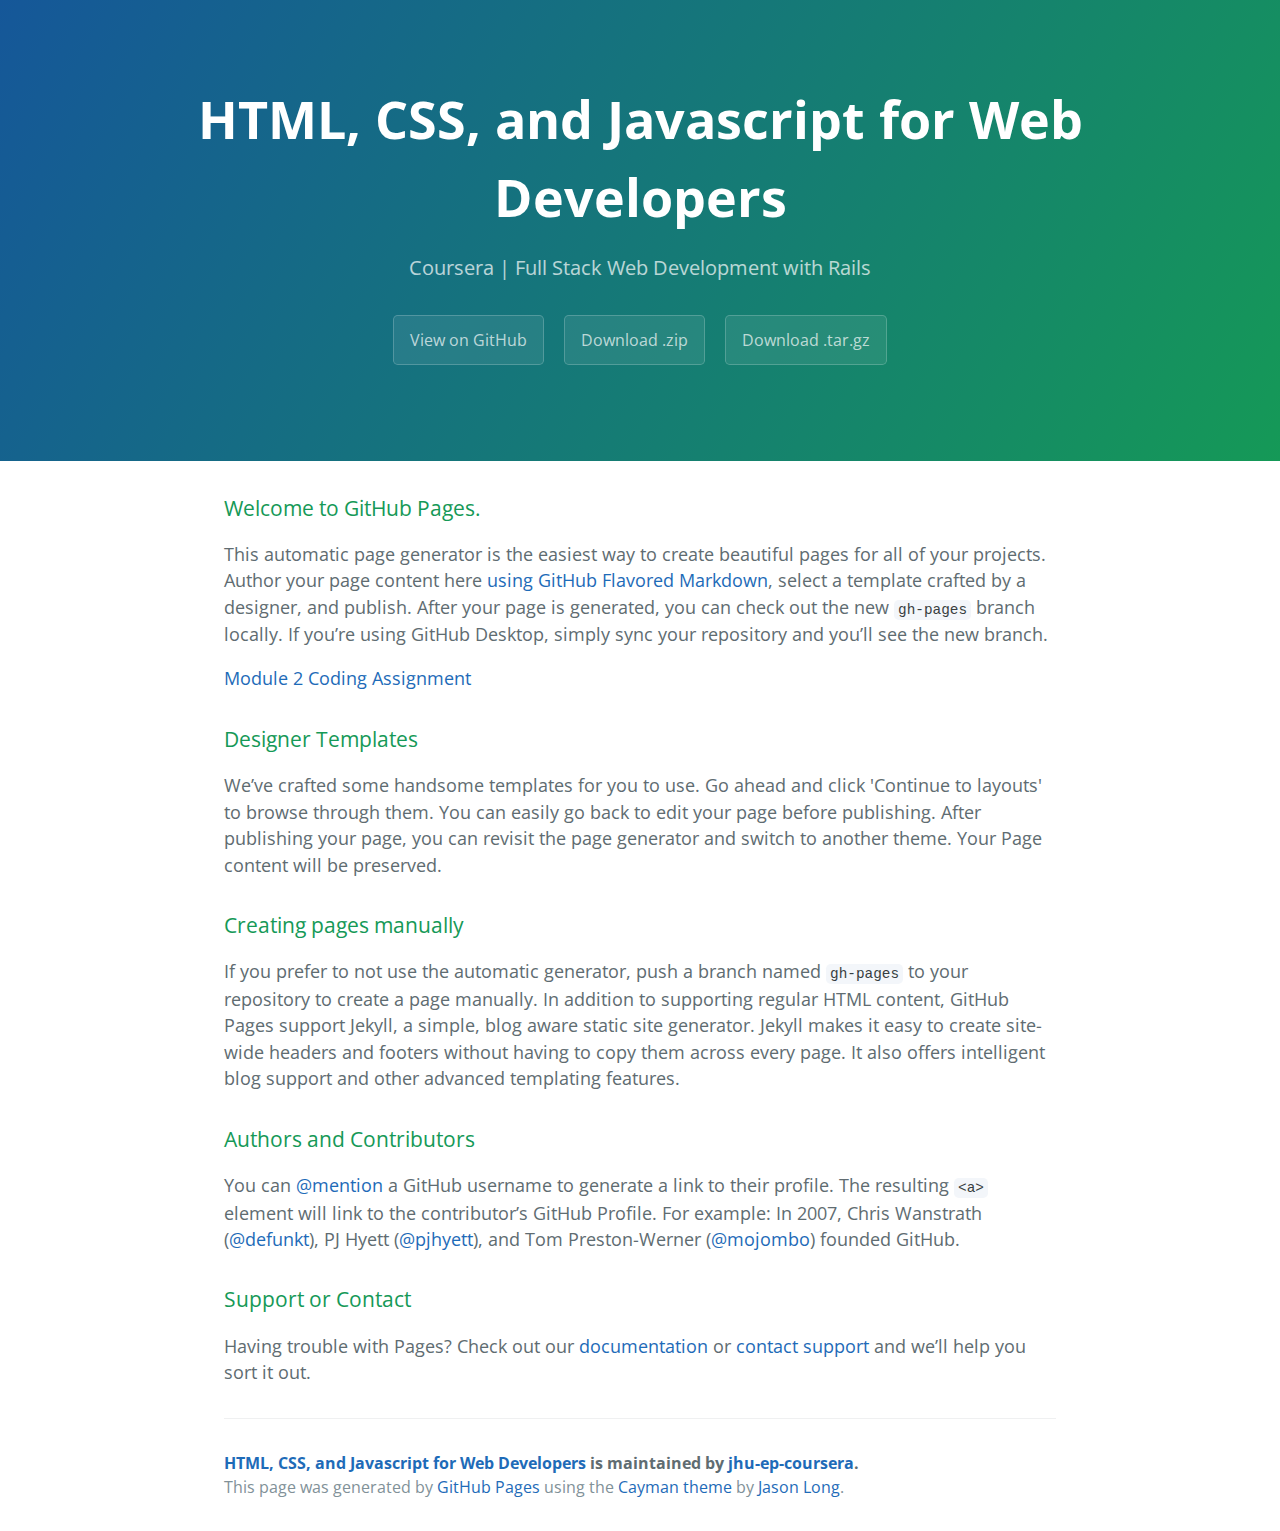
<file: index.html>
<!DOCTYPE html>
<html lang="en-us">
  <head>
    <meta charset="UTF-8">
    <title>HTML, CSS, and Javascript for Web Developers by jhu-ep-coursera</title>
    <meta name="viewport" content="width=device-width, initial-scale=1">
    <link rel="stylesheet" type="text/css" href="stylesheets/normalize.css" media="screen">
    <link href='https://fonts.googleapis.com/css?family=Open+Sans:400,700' rel='stylesheet' type='text/css'>
    <link rel="stylesheet" type="text/css" href="stylesheets/stylesheet.css" media="screen">
    <link rel="stylesheet" type="text/css" href="stylesheets/github-light.css" media="screen">
  </head>
  <body>
    <section class="page-header">
      <h1 class="project-name">HTML, CSS, and Javascript for Web Developers</h1>
      <h2 class="project-tagline">Coursera | Full Stack Web Development with Rails</h2>
      <a href="https://github.com/jhu-ep-coursera/fullstack-course4" class="btn">View on GitHub</a>
      <a href="https://github.com/jhu-ep-coursera/fullstack-course4/zipball/master" class="btn">Download .zip</a>
      <a href="https://github.com/jhu-ep-coursera/fullstack-course4/tarball/master" class="btn">Download .tar.gz</a>
    </section>

    <section class="main-content">
      <h3>
<a id="welcome-to-github-pages" class="anchor" href="#welcome-to-github-pages" aria-hidden="true"><span aria-hidden="true" class="octicon octicon-link"></span></a>Welcome to GitHub Pages.</h3>

<p>This automatic page generator is the easiest way to create beautiful pages for all of your projects. Author your page content here <a href="https://guides.github.com/features/mastering-markdown/">using GitHub Flavored Markdown</a>, select a template crafted by a designer, and publish. After your page is generated, you can check out the new <code>gh-pages</code> branch locally. If you’re using GitHub Desktop, simply sync your repository and you’ll see the new branch.</p>

<p><a href="assignment2">Module 2 Coding Assignment</a></p>

<h3>
<a id="designer-templates" class="anchor" href="#designer-templates" aria-hidden="true"><span aria-hidden="true" class="octicon octicon-link"></span></a>Designer Templates</h3>

<p>We’ve crafted some handsome templates for you to use. Go ahead and click 'Continue to layouts' to browse through them. You can easily go back to edit your page before publishing. After publishing your page, you can revisit the page generator and switch to another theme. Your Page content will be preserved.</p>

<h3>
<a id="creating-pages-manually" class="anchor" href="#creating-pages-manually" aria-hidden="true"><span aria-hidden="true" class="octicon octicon-link"></span></a>Creating pages manually</h3>

<p>If you prefer to not use the automatic generator, push a branch named <code>gh-pages</code> to your repository to create a page manually. In addition to supporting regular HTML content, GitHub Pages support Jekyll, a simple, blog aware static site generator. Jekyll makes it easy to create site-wide headers and footers without having to copy them across every page. It also offers intelligent blog support and other advanced templating features.</p>

<h3>
<a id="authors-and-contributors" class="anchor" href="#authors-and-contributors" aria-hidden="true"><span aria-hidden="true" class="octicon octicon-link"></span></a>Authors and Contributors</h3>

<p>You can <a href="https://help.github.com/articles/basic-writing-and-formatting-syntax/#mentioning-users-and-teams" class="user-mention">@mention</a> a GitHub username to generate a link to their profile. The resulting <code>&lt;a&gt;</code> element will link to the contributor’s GitHub Profile. For example: In 2007, Chris Wanstrath (<a href="https://github.com/defunkt" class="user-mention">@defunkt</a>), PJ Hyett (<a href="https://github.com/pjhyett" class="user-mention">@pjhyett</a>), and Tom Preston-Werner (<a href="https://github.com/mojombo" class="user-mention">@mojombo</a>) founded GitHub.</p>

<h3>
<a id="support-or-contact" class="anchor" href="#support-or-contact" aria-hidden="true"><span aria-hidden="true" class="octicon octicon-link"></span></a>Support or Contact</h3>

<p>Having trouble with Pages? Check out our <a href="https://help.github.com/pages">documentation</a> or <a href="https://github.com/contact">contact support</a> and we’ll help you sort it out.</p>

      <footer class="site-footer">
        <span class="site-footer-owner"><a href="https://github.com/jhu-ep-coursera/fullstack-course4">HTML, CSS, and Javascript for Web Developers</a> is maintained by <a href="https://github.com/jhu-ep-coursera">jhu-ep-coursera</a>.</span>

        <span class="site-footer-credits">This page was generated by <a href="https://pages.github.com">GitHub Pages</a> using the <a href="https://github.com/jasonlong/cayman-theme">Cayman theme</a> by <a href="https://twitter.com/jasonlong">Jason Long</a>.</span>
      </footer>

    </section>

  
  </body>
</html>
</file>
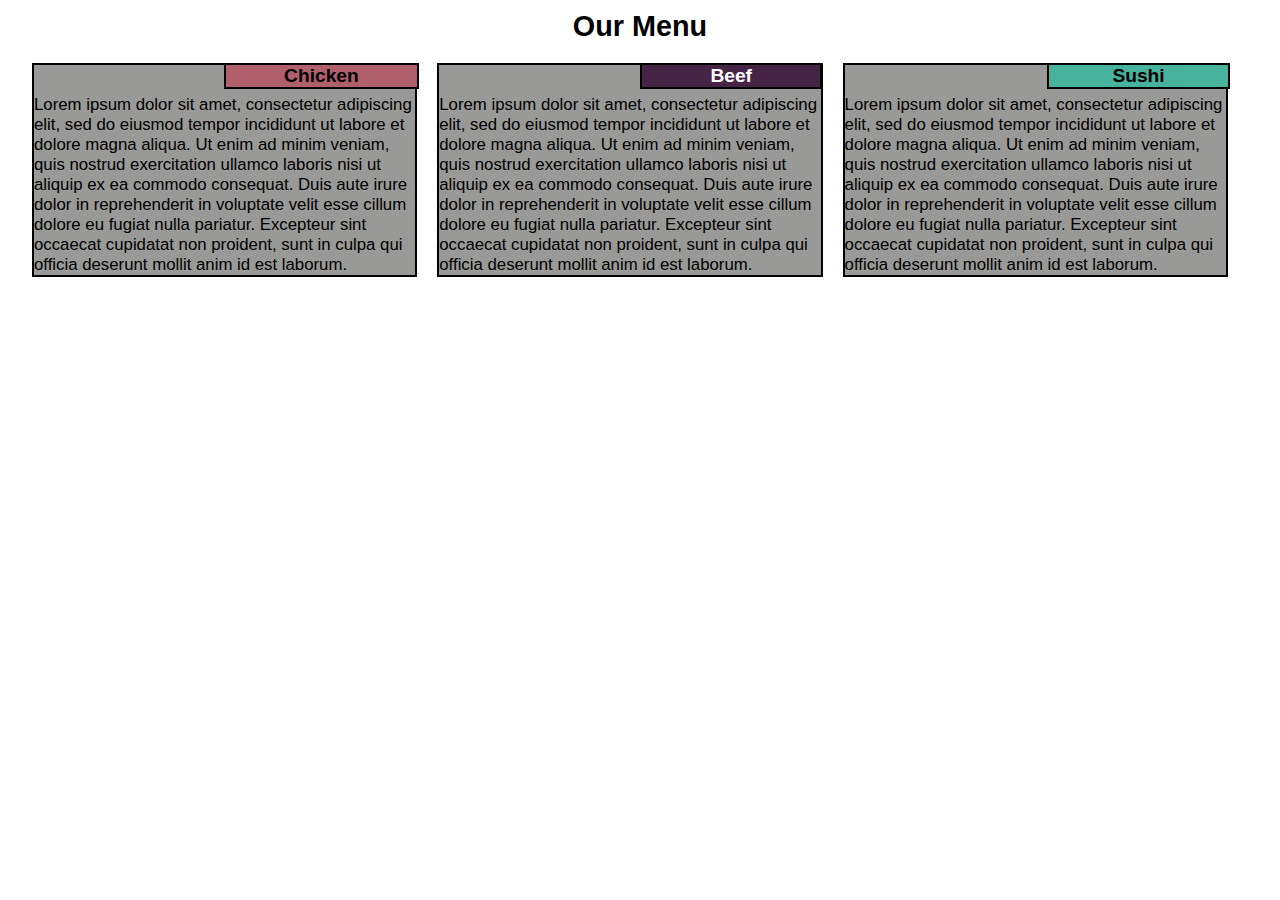
<file: module2-solution/index.html>
<!DOCTYPE html>
<html lang="en">
<head>
	<meta charset="utf-8">
	<meta name="viewport" content="width=device-width, initial scale=1">

	<title>Module 2 - Assigment Solution</title>
	<link rel="stylesheet" href="css/styles.css">
</head>
<body>
	<h1>Our Menu</h1>

	<div id="row">
		<div class="col-lg-4 col-md-6">
			<h2 class="reg1">Chicken</h2>
				<div class="box">Lorem ipsum dolor sit amet, consectetur adipiscing elit, sed do eiusmod tempor incididunt ut labore et dolore magna aliqua. Ut enim ad minim veniam, quis nostrud exercitation ullamco laboris nisi ut aliquip ex ea commodo consequat. Duis aute irure dolor in reprehenderit in voluptate velit esse cillum dolore eu fugiat nulla pariatur. Excepteur sint occaecat cupidatat non proident, sunt in culpa qui officia deserunt mollit anim id est laborum.
				</div>
		</div>
		
		<div class="col-lg-4 col-md-6">
				<h2 class="reg2">Beef</h2>
					<div class="box">Lorem ipsum dolor sit amet, consectetur adipiscing elit, sed do eiusmod tempor incididunt ut labore et dolore magna aliqua. Ut enim ad minim veniam, quis nostrud exercitation ullamco laboris nisi ut aliquip ex ea commodo consequat. Duis aute irure dolor in reprehenderit in voluptate velit esse cillum dolore eu fugiat nulla pariatur. Excepteur sint occaecat cupidatat non proident, sunt in culpa qui officia deserunt mollit anim id est laborum.
					</div>
		</div>
				
		<div class="col-lg-4 col-md-12">
			<h2 class="reg3">Sushi</h2>
			<div class="box">Lorem ipsum dolor sit amet, consectetur adipiscing elit, sed do eiusmod tempor incididunt ut labore et dolore magna aliqua. Ut enim ad minim veniam, quis nostrud exercitation ullamco laboris nisi ut aliquip ex ea commodo consequat. Duis aute irure dolor in reprehenderit in voluptate velit esse cillum dolore eu fugiat nulla pariatur. Excepteur sint occaecat cupidatat non proident, sunt in culpa qui officia deserunt mollit anim id est laborum.
			</div>
		</div>
	</div>
</body>
</html>
</file>
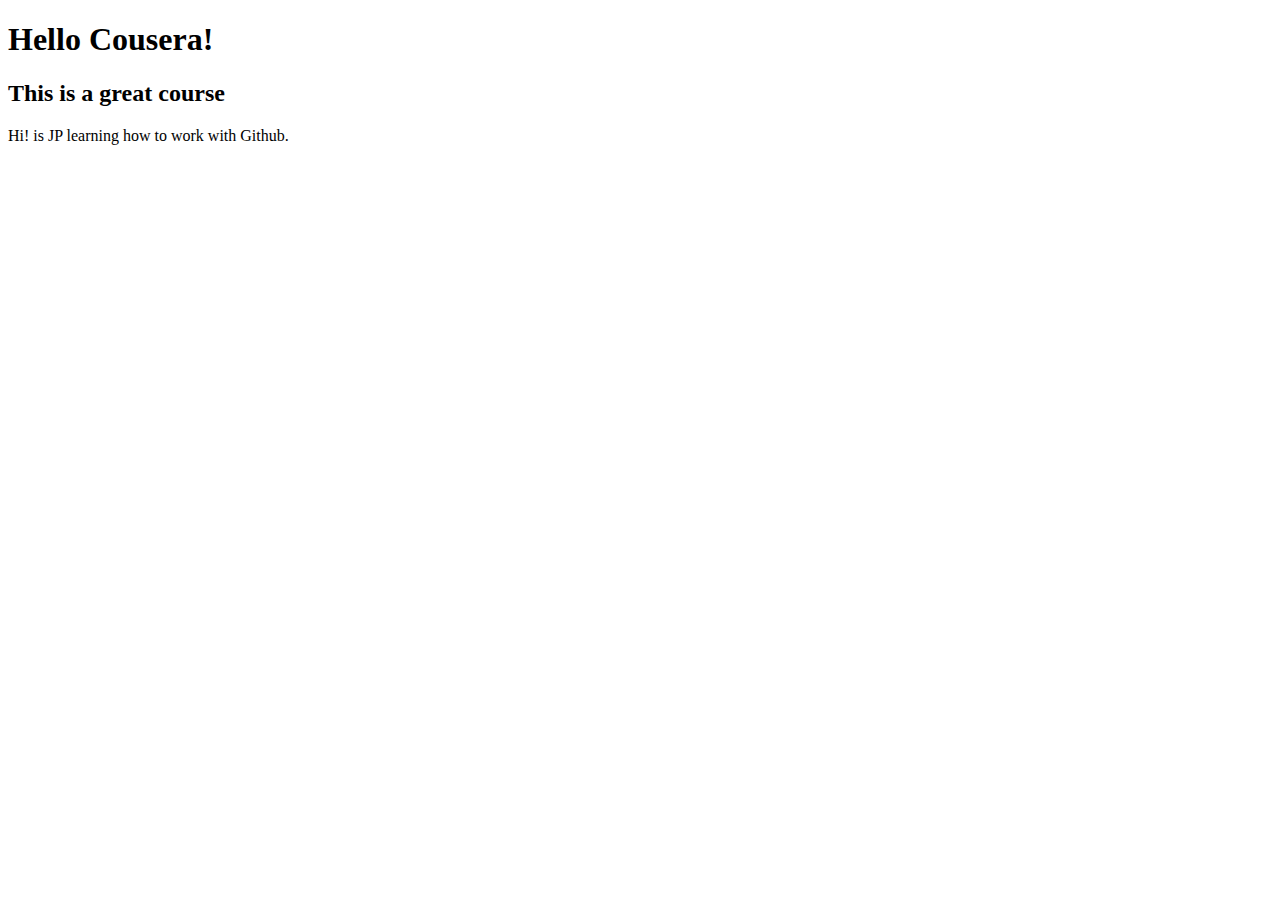
<file: site/index.html>
<!DOCTYPE html>
<html>
<head>
	<title>Hello Coursera</title>
</head>
<body>
	<h1>Hello Cousera! </h1>
	<h2>This is a great course</h2>
	<p>Hi! is JP learning how to work with Github.</p>

</body>
</html>
</file>
<file: stylesheets/stylesheet.css>
* {
  box-sizing: border-box; }

body {
  padding: 0;
  margin: 0;
  font-family: "Open Sans", "Helvetica Neue", Helvetica, Arial, sans-serif;
  font-size: 16px;
  line-height: 1.5;
  color: #606c71; }

a {
  color: #1e6bb8;
  text-decoration: none; }
  a:hover {
    text-decoration: underline; }

.btn {
  display: inline-block;
  margin-bottom: 1rem;
  color: rgba(255, 255, 255, 0.7);
  background-color: rgba(255, 255, 255, 0.08);
  border-color: rgba(255, 255, 255, 0.2);
  border-style: solid;
  border-width: 1px;
  border-radius: 0.3rem;
  transition: color 0.2s, background-color 0.2s, border-color 0.2s; }
  .btn + .btn {
    margin-left: 1rem; }

.btn:hover {
  color: rgba(255, 255, 255, 0.8);
  text-decoration: none;
  background-color: rgba(255, 255, 255, 0.2);
  border-color: rgba(255, 255, 255, 0.3); }

@media screen and (min-width: 64em) {
  .btn {
    padding: 0.75rem 1rem; } }

@media screen and (min-width: 42em) and (max-width: 64em) {
  .btn {
    padding: 0.6rem 0.9rem;
    font-size: 0.9rem; } }

@media screen and (max-width: 42em) {
  .btn {
    display: block;
    width: 100%;
    padding: 0.75rem;
    font-size: 0.9rem; }
    .btn + .btn {
      margin-top: 1rem;
      margin-left: 0; } }

.page-header {
  color: #fff;
  text-align: center;
  background-color: #159957;
  background-image: linear-gradient(120deg, #155799, #159957); }

@media screen and (min-width: 64em) {
  .page-header {
    padding: 5rem 6rem; } }

@media screen and (min-width: 42em) and (max-width: 64em) {
  .page-header {
    padding: 3rem 4rem; } }

@media screen and (max-width: 42em) {
  .page-header {
    padding: 2rem 1rem; } }

.project-name {
  margin-top: 0;
  margin-bottom: 0.1rem; }

@media screen and (min-width: 64em) {
  .project-name {
    font-size: 3.25rem; } }

@media screen and (min-width: 42em) and (max-width: 64em) {
  .project-name {
    font-size: 2.25rem; } }

@media screen and (max-width: 42em) {
  .project-name {
    font-size: 1.75rem; } }

.project-tagline {
  margin-bottom: 2rem;
  font-weight: normal;
  opacity: 0.7; }

@media screen and (min-width: 64em) {
  .project-tagline {
    font-size: 1.25rem; } }

@media screen and (min-width: 42em) and (max-width: 64em) {
  .project-tagline {
    font-size: 1.15rem; } }

@media screen and (max-width: 42em) {
  .project-tagline {
    font-size: 1rem; } }

.main-content :first-child {
  margin-top: 0; }
.main-content img {
  max-width: 100%; }
.main-content h1, .main-content h2, .main-content h3, .main-content h4, .main-content h5, .main-content h6 {
  margin-top: 2rem;
  margin-bottom: 1rem;
  font-weight: normal;
  color: #159957; }
.main-content p {
  margin-bottom: 1em; }
.main-content code {
  padding: 2px 4px;
  font-family: Consolas, "Liberation Mono", Menlo, Courier, monospace;
  font-size: 0.9rem;
  color: #383e41;
  background-color: #f3f6fa;
  border-radius: 0.3rem; }
.main-content pre {
  padding: 0.8rem;
  margin-top: 0;
  margin-bottom: 1rem;
  font: 1rem Consolas, "Liberation Mono", Menlo, Courier, monospace;
  color: #567482;
  word-wrap: normal;
  background-color: #f3f6fa;
  border: solid 1px #dce6f0;
  border-radius: 0.3rem; }
  .main-content pre > code {
    padding: 0;
    margin: 0;
    font-size: 0.9rem;
    color: #567482;
    word-break: normal;
    white-space: pre;
    background: transparent;
    border: 0; }
.main-content .highlight {
  margin-bottom: 1rem; }
  .main-content .highlight pre {
    margin-bottom: 0;
    word-break: normal; }
.main-content .highlight pre, .main-content pre {
  padding: 0.8rem;
  overflow: auto;
  font-size: 0.9rem;
  line-height: 1.45;
  border-radius: 0.3rem; }
.main-content pre code, .main-content pre tt {
  display: inline;
  max-width: initial;
  padding: 0;
  margin: 0;
  overflow: initial;
  line-height: inherit;
  word-wrap: normal;
  background-color: transparent;
  border: 0; }
  .main-content pre code:before, .main-content pre code:after, .main-content pre tt:before, .main-content pre tt:after {
    content: normal; }
.main-content ul, .main-content ol {
  margin-top: 0; }
.main-content blockquote {
  padding: 0 1rem;
  margin-left: 0;
  color: #819198;
  border-left: 0.3rem solid #dce6f0; }
  .main-content blockquote > :first-child {
    margin-top: 0; }
  .main-content blockquote > :last-child {
    margin-bottom: 0; }
.main-content table {
  display: block;
  width: 100%;
  overflow: auto;
  word-break: normal;
  word-break: keep-all; }
  .main-content table th {
    font-weight: bold; }
  .main-content table th, .main-content table td {
    padding: 0.5rem 1rem;
    border: 1px solid #e9ebec; }
.main-content dl {
  padding: 0; }
  .main-content dl dt {
    padding: 0;
    margin-top: 1rem;
    font-size: 1rem;
    font-weight: bold; }
  .main-content dl dd {
    padding: 0;
    margin-bottom: 1rem; }
.main-content hr {
  height: 2px;
  padding: 0;
  margin: 1rem 0;
  background-color: #eff0f1;
  border: 0; }

@media screen and (min-width: 64em) {
  .main-content {
    max-width: 64rem;
    padding: 2rem 6rem;
    margin: 0 auto;
    font-size: 1.1rem; } }

@media screen and (min-width: 42em) and (max-width: 64em) {
  .main-content {
    padding: 2rem 4rem;
    font-size: 1.1rem; } }

@media screen and (max-width: 42em) {
  .main-content {
    padding: 2rem 1rem;
    font-size: 1rem; } }

.site-footer {
  padding-top: 2rem;
  margin-top: 2rem;
  border-top: solid 1px #eff0f1; }

.site-footer-owner {
  display: block;
  font-weight: bold; }

.site-footer-credits {
  color: #819198; }

@media screen and (min-width: 64em) {
  .site-footer {
    font-size: 1rem; } }

@media screen and (min-width: 42em) and (max-width: 64em) {
  .site-footer {
    font-size: 1rem; } }

@media screen and (max-width: 42em) {
  .site-footer {
    font-size: 0.9rem; } }
</file>
<file: stylesheets/github-light.css>
/*
   Copyright 2014 GitHub Inc.

   Licensed under the Apache License, Version 2.0 (the "License");
   you may not use this file except in compliance with the License.
   You may obtain a copy of the License at

       http://www.apache.org/licenses/LICENSE-2.0

   Unless required by applicable law or agreed to in writing, software
   distributed under the License is distributed on an "AS IS" BASIS,
   WITHOUT WARRANTIES OR CONDITIONS OF ANY KIND, either express or implied.
   See the License for the specific language governing permissions and
   limitations under the License.

*/

.pl-c /* comment */ {
  color: #969896;
}

.pl-c1      /* constant, markup.raw, meta.diff.header, meta.module-reference, meta.property-name, support, support.constant, support.variable, variable.other.constant */,
.pl-s .pl-v /* string variable */ {
  color: #0086b3;
}

.pl-e  /* entity */,
.pl-en /* entity.name */ {
  color: #795da3;
}

.pl-s .pl-s1 /* string source */,
.pl-smi      /* storage.modifier.import, storage.modifier.package, storage.type.java, variable.other, variable.parameter.function */ {
  color: #333;
}

.pl-ent /* entity.name.tag */ {
  color: #63a35c;
}

.pl-k /* keyword, storage, storage.type */ {
  color: #a71d5d;
}

.pl-pds              /* punctuation.definition.string, string.regexp.character-class */,
.pl-s                /* string */,
.pl-s .pl-pse .pl-s1 /* string punctuation.section.embedded source */,
.pl-sr               /* string.regexp */,
.pl-sr .pl-cce       /* string.regexp constant.character.escape */,
.pl-sr .pl-sra       /* string.regexp string.regexp.arbitrary-repitition */,
.pl-sr .pl-sre       /* string.regexp source.ruby.embedded */ {
  color: #183691;
}

.pl-v /* variable */ {
  color: #ed6a43;
}

.pl-id /* invalid.deprecated */ {
  color: #b52a1d;
}

.pl-ii /* invalid.illegal */ {
  background-color: #b52a1d;
  color: #f8f8f8;
}

.pl-sr .pl-cce /* string.regexp constant.character.escape */ {
  color: #63a35c;
  font-weight: bold;
}

.pl-ml /* markup.list */ {
  color: #693a17;
}

.pl-mh        /* markup.heading */,
.pl-mh .pl-en /* markup.heading entity.name */,
.pl-ms        /* meta.separator */ {
  color: #1d3e81;
  font-weight: bold;
}

.pl-mq /* markup.quote */ {
  color: #008080;
}

.pl-mi /* markup.italic */ {
  color: #333;
  font-style: italic;
}

.pl-mb /* markup.bold */ {
  color: #333;
  font-weight: bold;
}

.pl-md /* markup.deleted, meta.diff.header.from-file */ {
  background-color: #ffecec;
  color: #bd2c00;
}

.pl-mi1 /* markup.inserted, meta.diff.header.to-file */ {
  background-color: #eaffea;
  color: #55a532;
}

.pl-mdr /* meta.diff.range */ {
  color: #795da3;
  font-weight: bold;
}

.pl-mo /* meta.output */ {
  color: #1d3e81;
}
</file>
<file: module2-solution/css/styles.css>
*{
 box-sizing: border-box;
 margin: 0px;
 padding: 0px;
}
.clear{
	clear: both;
}

body{
	font-family: Comic Sans MS, sans-serif;
	font-size: 3em;
	color: #000000;
	width: 95%;
	margin: auto;
	}

#row{
	width: 100%;
	position: relative;
	}

.box{
	background-color: #999997;
	border: 2px solid #000;
	font-size: 35%;
	float: left;
	margin-top: 20px;
	margin-right: 20px;
	padding-top: 30px;
}

h1{
	font-size: 60%;
	text-align: center;
	margin-top: 10px;
}
h2{
	font-size: 40%;
	}

.reg1{
	background-color: #b05f6d;
	width: 16%;
	text-align: center;
	margin-top: 20px;
	border: 2px solid #000;
	position: absolute;
	left: 15.8%;
}

.reg2{
	background-color: #462446;
	width: 15%;
	text-align: center;
	margin-top: 20px;
	border: 2px solid #000;
	color: #FFF;
	position: absolute;
	left: 50%;
}
.reg3{
	background-color: #47B39d ;
	width: 15%;
	text-align: center;
	margin-top: 20px;
	border: 2px solid #000;
	position: absolute;
	left: 83.5%;
	}


/******** RESPONSIVE DESIGN ********/
/* DESKTOP DEVICE */
@media (min-width: 992px){
	.col-lg-1, .col-lg-2, .col-lg-3, .col-lg-4, .col-lg-5, .col-lg-6, .col-lg-7, .col-lg-8, .col-lg-9, .col-lg-10, .col-lg-11, .col-lg-12 {
    float: left;
    }
	.col-lg-1{
		width: 8.33%;
	}
	.col-lg-2{
		width: 16.66%;
	}
	.col-lg-3{
		width: 25%;
	}
	.col-lg-4{
		width: 33.33%;
	}
	.col-lg-5{
		width: 41.66%;
	}
	.col-lg-6{
		width: 50%;
	}
	.col-lg-7{
		width: 58.33%;
	}
	.col-lg-8{
		width: 66.66%;
	}
	.col-lg-9{
		width: 74.99%;
	}
	.col-lg-10{
		width: 83.33%;
	}
	.col-lg-11{
		width: 91.66%;
	}
	.col-lg-12{
		width: 100%;
	}
}

/* Tablet */
@media (min-width: 768px) and (max-width: 991px) {
  .col-md-1, .col-md-2, .col-md-3, .col-md-4, .col-md-5, .col-md-6, .col-md-7, .col-md-8, .col-md-9, .col-md-10, .col-md-11, .col-md-12 {
    float: left;
   }
  .col-md-1 {
    width: 8.33%;
  }
  .col-md-2 {
    width: 16.66%;
  }
  .col-md-3 {
    width: 25%;
  }
  .col-md-4 {
    width: 33.33%;
  }
  .col-md-5 {
    width: 41.66%;
  }
  .col-md-6 {
    width: 50%;
  }
  .col-md-7 {
    width: 58.33%;
  }
  .col-md-8 {
    width: 66.66%;
  }
  .col-md-9 {
    width: 74.99%;
  }
  .col-md-10 {
    width: 83.33%;
  }
  .col-md-11 {
    width: 91.66%;
  }
  .col-md-12 {
    width: 100%;
  }

.reg1{
	background-color: #b05f6d;
	width: 18%;
	text-align: center;
	margin-top: 20px;
	border: 2px solid #000;
	position: absolute;
	left: 30%;
}

.reg2{
	background-color: #462446;
	width: 18%;
	text-align: center;
	margin-top: 20px;
	border: 2px solid #000;
	color: #FFF;
	position: absolute;
	left: 80%;
}
.reg3{
	background-color: #47B39d ;
	width: 18%;
	text-align: center;
	margin-top: 20px;
	border: 2px solid #000;
	position: absolute;
	left: 80%;
	}

}

/* Mobiles */
@media (max-width: 767px) {
  .col-sm-1, .col-sm-2, .col-sm-3, .col-sm-4, .col-sm-5, .col-sm-6, .col-sm-7, .col-sm-8, .col-sm-9, .col-sm-10, .col-sm-11, .col-sm-12{
    float: left;
    }
  .col-sm-1 {
    width: 8.33%;
  }
  .col-sm-2 {
    width: 16.66%;
  }
  .col-sm-3 {
    width: 25%;
  }
  .col-sm-4 {
    width: 33.33%;
  }
  .col-sm-5 {
    width: 41.66%;
  }
  .col-sm-6 {
    width: 50%;
  }
  .col-sm-7 {
    width: 58.33%;
  }
  .col-sm-8 {
    width: 66.66%;
  }
  .col-sm-9 {
    width: 74.99%;
  }
  .col-sm-10 {
    width: 83.33%;
  }
  .col-sm-11 {
    width: 91.66%;
  }
  .col-sm-12 {
    width: 100%;
  }
  .reg1{
	background-color: #b05f6d;
	width: 18%;
	text-align: center;
	margin-top: 20px;
	border: 2px solid #000;
	position: absolute;
	left: 80%;
}

.reg2{
	background-color: #462446;
	width: 18%;
	text-align: center;
	margin-top: 20px;
	border: 2px solid #000;
	color: #FFF;
	position: absolute;
	top: 200px;
	left: 79%;
}
.reg3{
	background-color: #47B39d ;
	width: 18%;
	text-align: center;
	margin-top: 20px;
	border: 2px solid #000;
	position: absolute;
	top: 398px;
	left: 79%;
	}
}
</file>
